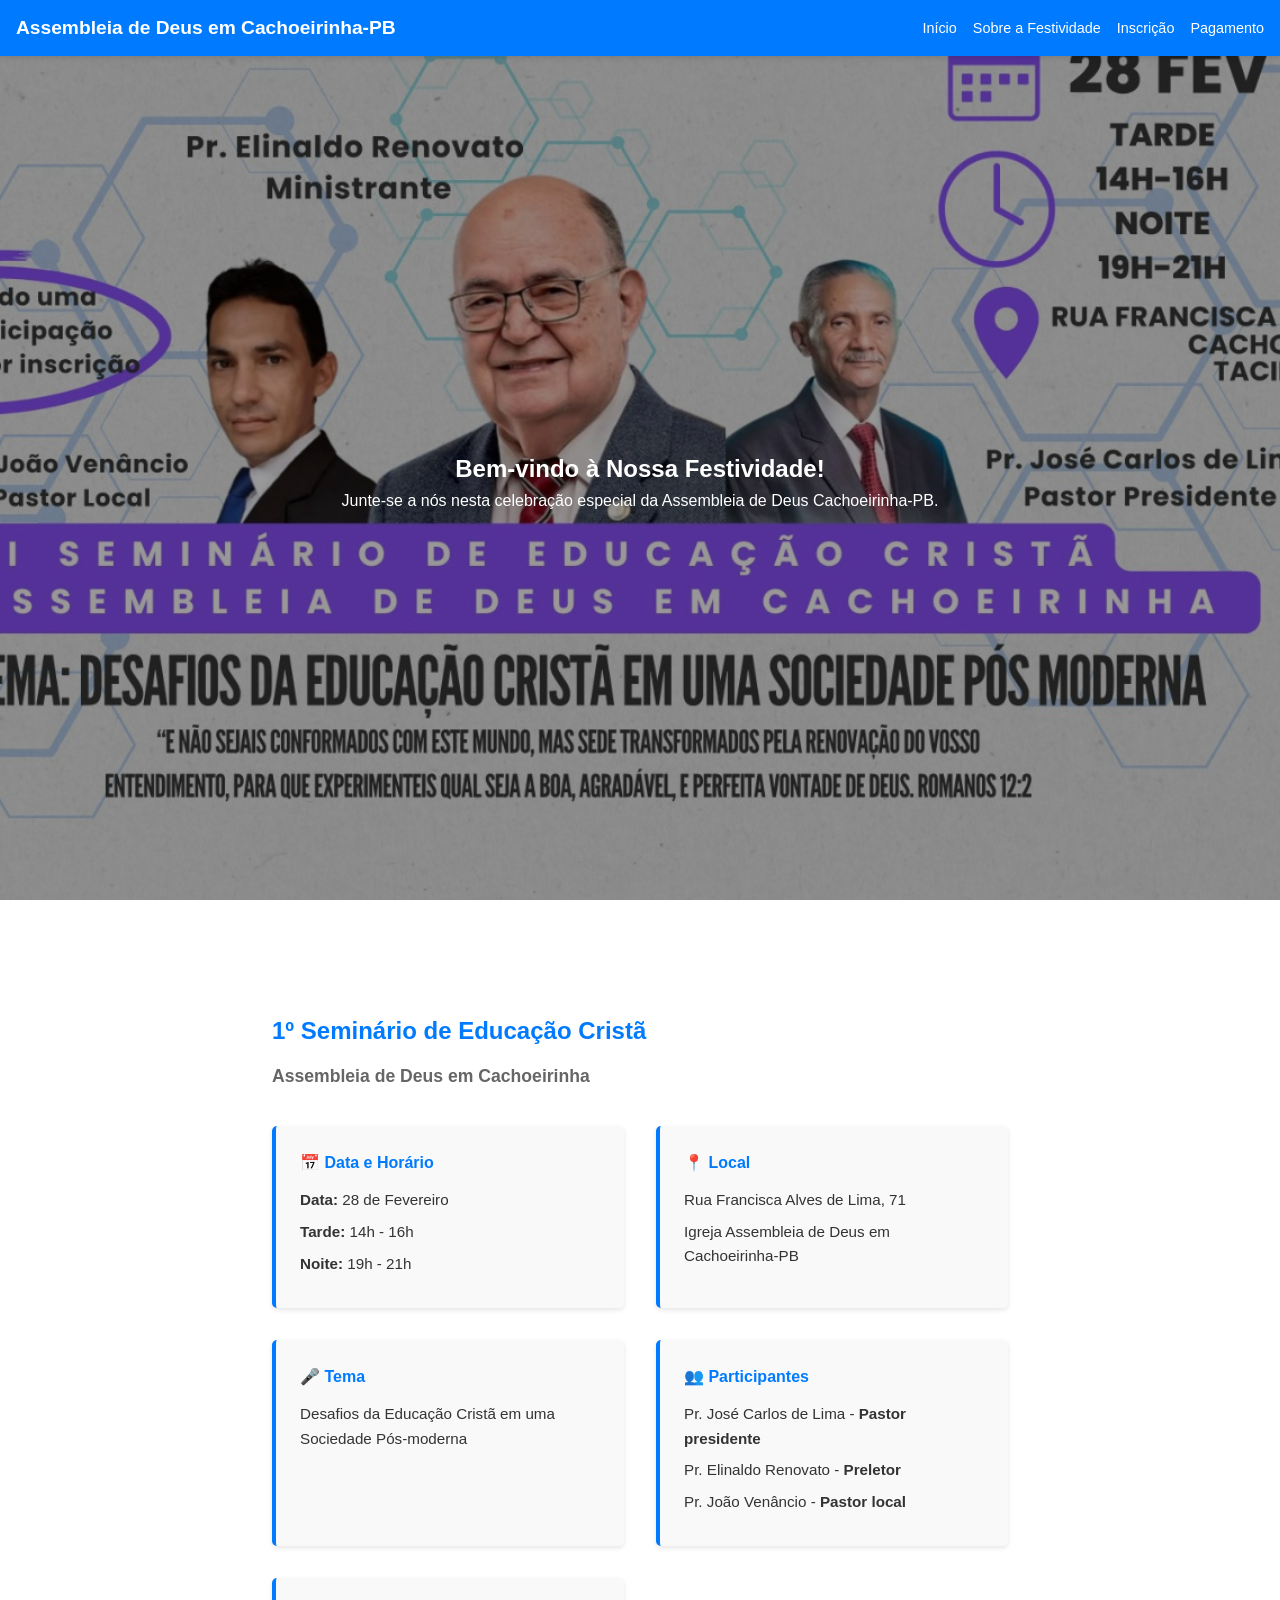
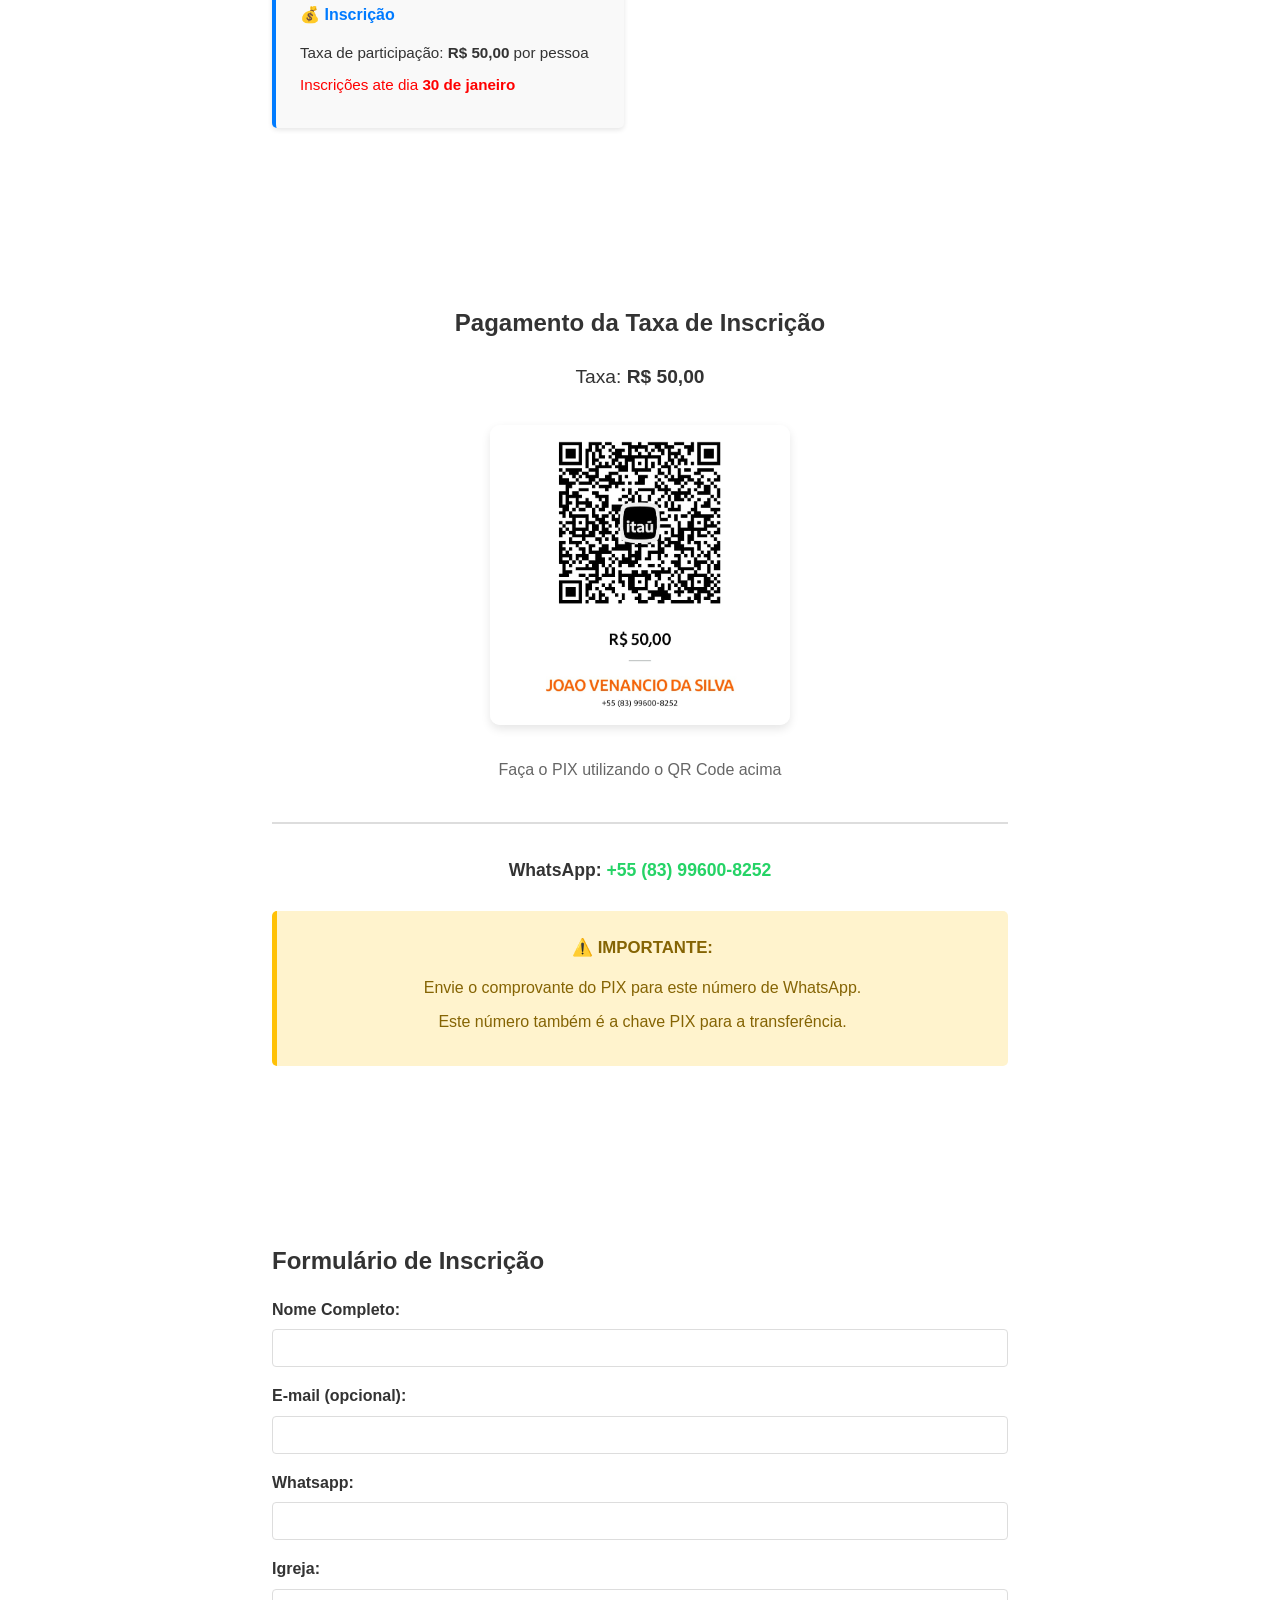
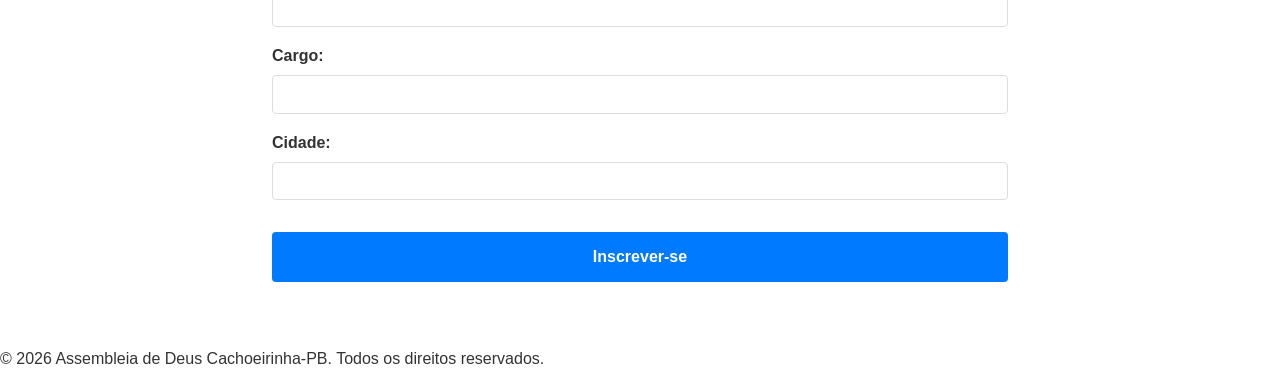
<file: index.html>
<!DOCTYPE html>
<html lang="pt-BR">
<head>
    <meta charset="UTF-8">
    <meta name="viewport" content="width=device-width, initial-scale=1.0">
    <title>Inscrição para a Festividade - Assembleia de Deus Cachoeirinha-PB</title>
    <link rel="stylesheet" href="./style.css">
</head>
<body>
    <header>
        <h1>Assembleia de Deus em Cachoeirinha-PB</h1>
        <nav>
            <a href="#hero">Início</a>
            <a href="#info">Sobre a Festividade</a>
            <a href="#form">Inscrição</a>
            <a href="#payment">Pagamento</a>
        </nav>
    </header>

    <section id="hero" class="hero">
        <div class="hero-content">
            <h2>Bem-vindo à Nossa Festividade!</h2>
            <p>Junte-se a nós nesta celebração especial da Assembleia de Deus Cachoeirinha-PB.</p>
        </div>
        <img src="image/image.png" alt="Festividade" class="hero-image-mobile">
    </section>

    <section id="info" class="info">
        <h2>1º Seminário de Educação Cristã</h2>
        <h3>Assembleia de Deus em Cachoeirinha</h3>
        
        <div class="info-content">
            <div class="info-box">
                <h4>📅 Data e Horário</h4>
                <p><strong>Data:</strong> 28 de Fevereiro</p>
                <p><strong>Tarde:</strong> 14h - 16h</p>
                <p><strong>Noite:</strong> 19h - 21h</p>
            </div>

            <div class="info-box">
                <h4>📍 Local</h4>
                <p>Rua Francisca Alves de Lima, 71</p>
                <p>Igreja Assembleia de Deus em Cachoeirinha-PB</p>
            </div>

            <div class="info-box">
                <h4>🎤 Tema</h4>
                <p>Desafios da Educação Cristã em uma Sociedade Pós-moderna</p>
            </div>

            <div class="info-box">
                <h4>👥 Participantes</h4>
                <p> Pr. José Carlos de Lima - <strong>Pastor presidente</strong></p>
                <p> Pr. Elinaldo Renovato - <strong>Preletor</strong></p>
                <p>Pr. João Venâncio - <strong>Pastor local</strong></p>
            </div>

            <div class="info-box">
                <h4>💰 Inscrição</h4>
                <p>Taxa de participação: <strong>R$ 50,00</strong> por pessoa</p>
                <p style="color: red;">Inscrições ate dia <strong>30 de janeiro</strong></p>
            </div>
        </div>
    </section>
    
    <section id="payment" class="payment">
        <h2>Pagamento da Taxa de Inscrição</h2>
        <p class="payment-info">Taxa: <strong>R$ 50,00</strong></p>
        <div class="qr-container">
            <img src="image/pix.png" alt="QR Code PIX" class="qr-code">
        </div>
        <p class="payment-instruction">Faça o PIX utilizando o QR Code acima</p>
        
        <div class="whatsapp-section">
            <p class="whatsapp-number"><strong>WhatsApp:</strong> <a href="https://wa.me/5583996008252" target="_blank">+55 (83) 99600-8252</a></p>
            <div class="payment-warning">
                <strong>⚠️ IMPORTANTE:</strong>
                <p>Envie o comprovante do PIX para este número de WhatsApp.</p>
                <p>Este número também é a chave PIX para a transferência.</p>
            </div>
        </div>
    </section>

    <section id="form" class="form-section">
        <h2>Formulário de Inscrição</h2>
        <form id="registration-form">
            <label for="name">Nome Completo:</label>
            <input type="text" id="name" name="name" required>

            <label for="email">E-mail (opcional):</label>
            <input type="email" id="email" name="email">

            <label for="whatsapp">Whatsapp:</label>
            <input type="tel" id="whatsapp" name="whatsapp" required>

            <label for="igreja">Igreja:</label>
            <input type="text" id="igreja" name="igreja" required>

            <label for="cargo">Cargo:</label>
            <input type="text" id="cargo" name="cargo" required>

            <label for="cidade">Cidade:</label>
            <input type="text" id="cidade" name="cidade" required>

            <button type="submit">Inscrever-se</button>
        </form>
    </section>


    <footer>
        <p>&copy; 2026 Assembleia de Deus Cachoeirinha-PB. Todos os direitos reservados.</p>
    </footer>

    <script src="./script.js"></script>
</body>
</html>
</file>
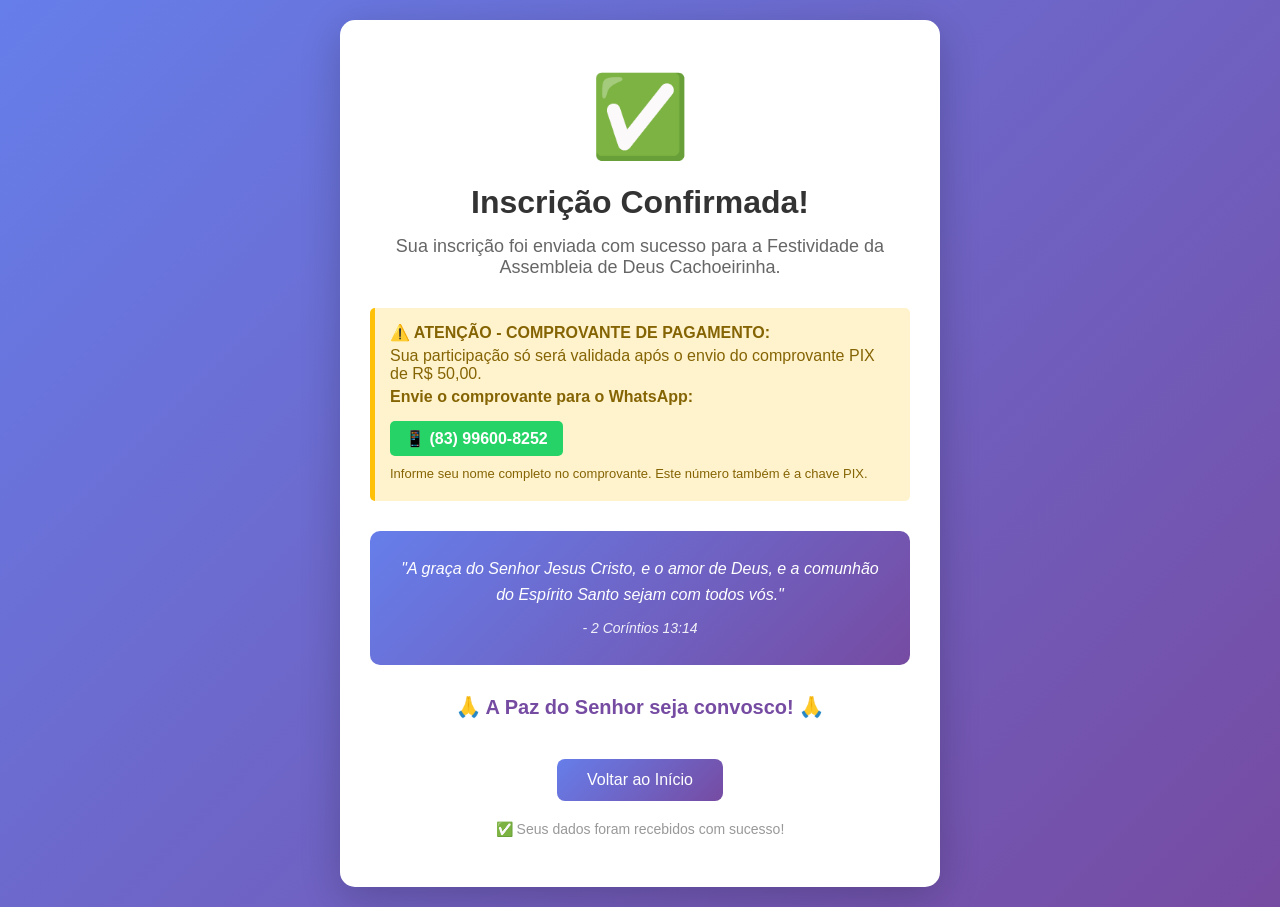
<file: success.html>
<!DOCTYPE html>
<html lang="pt-BR">
<head>
    <meta charset="UTF-8">
    <meta name="viewport" content="width=device-width, initial-scale=1.0">
    <title>Inscrição Confirmada - Festividade</title>
    <link href="https://fonts.googleapis.com/css2?family=Cinzel:wght@700&family=Great+Vibes&family=Libre+Baskerville:ital,wght@0,400;0,700;1,400&display=swap" rel="stylesheet">
    <style>
        * {
            margin: 0;
            padding: 0;
            box-sizing: border-box;
        }

        body {
            font-family: 'Arial', sans-serif;
            background: linear-gradient(135deg, #667eea 0%, #764ba2 100%);
            min-height: 100vh;
            display: flex;
            align-items: center;
            justify-content: center;
            padding: 20px;
        }

        .success-container {
            background: white;
            border-radius: 15px;
            box-shadow: 0 10px 40px rgba(0, 0, 0, 0.2);
            max-width: 600px;
            width: 100%;
            padding: 50px 30px;
            text-align: center;
            animation: slideIn 0.6s ease-out;
        }

        @keyframes slideIn {
            from {
                opacity: 0;
                transform: translateY(-30px);
            }
            to {
                opacity: 1;
                transform: translateY(0);
            }
        }

        .success-icon {
            font-size: 80px;
            margin-bottom: 20px;
            animation: bounce 0.8s ease-out;
        }

        @keyframes bounce {
            0%, 100% {
                transform: translateY(0);
            }
            50% {
                transform: translateY(-20px);
            }
        }

        h1 {
            color: #333;
            font-size: 32px;
            margin-bottom: 15px;
        }

        .subtitle {
            color: #666;
            font-size: 18px;
            margin-bottom: 30px;
        }

        .bible-verse {
            background: linear-gradient(135deg, #667eea 0%, #764ba2 100%);
            color: white;
            padding: 25px;
            border-radius: 10px;
            margin: 30px 0;
            font-style: italic;
            line-height: 1.6;
        }

        .verse-text {
            font-size: 16px;
            margin-bottom: 10px;
        }

        .verse-reference {
            font-size: 14px;
            opacity: 0.9;
            margin-top: 10px;
        }

        .peace-message {
            font-size: 20px;
            color: #764ba2;
            margin-top: 30px;
            font-weight: bold;
        }

        .button-container {
            margin-top: 40px;
        }

        .btn {
            display: inline-block;
            background: linear-gradient(135deg, #667eea 0%, #764ba2 100%);
            color: white;
            padding: 12px 30px;
            text-decoration: none;
            border-radius: 8px;
            font-size: 16px;
            transition: transform 0.3s, box-shadow 0.3s;
            border: none;
            cursor: pointer;
        }

        .btn:hover {
            transform: translateY(-2px);
            box-shadow: 0 5px 20px rgba(0, 0, 0, 0.2);
        }

        .info-text {
            color: #999;
            font-size: 14px;
            margin-top: 20px;
        }
        
        .warning-box {
            background: #fff3cd;
            border-left: 5px solid #ffc107;
            padding: 15px;
            border-radius: 5px;
            margin: 20px 0;
            text-align: left;
        }
        
        .warning-box strong {
            color: #856404;
        }
        
        .warning-box p {
            color: #856404;
            margin: 5px 0;
        }
        
        .whatsapp-link {
            display: inline-block;
            background: #25D366;
            color: white;
            padding: 8px 15px;
            border-radius: 5px;
            text-decoration: none;
            margin-top: 10px;
            font-weight: bold;
        }
        
        .whatsapp-link:hover {
            background: #128C7E;
        }
    </style>
</head>
<body>
    <div class="success-container">
        <div class="success-icon">✅</div>
        <h1>Inscrição Confirmada!</h1>
        <p class="subtitle">Sua inscrição foi enviada com sucesso para a Festividade da Assembleia de Deus Cachoeirinha.</p>

        <div class="warning-box">
            <strong>⚠️ ATENÇÃO - COMPROVANTE DE PAGAMENTO:</strong>
            <p>Sua participação só será validada após o envio do comprovante PIX de R$ 50,00.</p>
            <p><strong>Envie o comprovante para o WhatsApp:</strong></p>
            <a href="https://wa.me/5583996008252" target="_blank" class="whatsapp-link">
                📱 (83) 99600-8252
            </a>
            <p style="margin-top: 10px; font-size: 13px;">
                Informe seu nome completo no comprovante. Este número também é a chave PIX.
            </p>
        </div>

        <div class="bible-verse">
            <div class="verse-text" id="verseText"></div>
            <div class="verse-reference" id="verseReference"></div>
        </div>

        <div class="peace-message">
            🙏 A Paz do Senhor seja convosco! 🙏
        </div>

        <div class="button-container">
            <a href="index.html" class="btn">Voltar ao Início</a>
        </div>

        <p class="info-text">✅ Seus dados foram recebidos com sucesso!</p>
    </div>

    <script>
        // Versículos bíblicos
        const verses = [
            {
                text: "Porque Deus amou o mundo de tal maneira que deu o seu Filho unigênito, para que todo aquele que nele crê não pereça, mas tenha a vida eterna.",
                reference: "João 3:16"
            },
            {
                text: "A graça do Senhor Jesus Cristo, e o amor de Deus, e a comunhão do Espírito Santo sejam com todos vós.",
                reference: "2 Coríntios 13:14"
            },
            {
                text: "Portanto, se alguém está em Cristo, é nova criação. As coisas antigas já se foram; eis que surgiram coisas novas!",
                reference: "2 Coríntios 5:17"
            },
            {
                text: "Porque somos feitura de Deus, criados em Cristo Jesus para as boas obras, as quais Deus de antemão preparou para que andássemos nelas.",
                reference: "Efésios 2:10"
            },
            {
                text: "Alegra-te sempre no Senhor; outra vez digo, alegra-te. A vossa moderação seja conhecida de todos os homens. Perto está o Senhor.",
                reference: "Filipenses 4:4-5"
            },
            {
                text: "Porque o Senhor é bom; a sua misericórdia dura para sempre, e a sua fidelidade por todas as gerações.",
                reference: "Salmos 100:5"
            },
            {
                text: "Confiai no Senhor de todo o vosso coração e não vos estribes na vossa própria prudência. Reconhecei-o em todos os vossos caminhos, e ele endireitará as vossas veredas.",
                reference: "Provérbios 3:5-6"
            },
            {
                text: "Assim, pois, a fé vem pelo ouvir, e o ouvir pela palavra de Cristo.",
                reference: "Romanos 10:17"
            },
            {
                text: "Porque nada será impossível para Deus.",
                reference: "Lucas 1:37"
            },
            {
                text: "E a paz de Deus, que excede todo o entendimento, guardará o vosso coração e a vossa mente em Cristo Jesus.",
                reference: "Filipenses 4:7"
            }
        ];

        // Função para obter versículo aleatório
        function getRandomVerse() {
            return verses[Math.floor(Math.random() * verses.length)];
        }

        // Mostrar versículo aleatório
        window.addEventListener('load', function() {
            const randomVerse = getRandomVerse();
            document.getElementById('verseText').textContent = `"${randomVerse.text}"`;
            document.getElementById('verseReference').textContent = `- ${randomVerse.reference}`;
        });
    </script>
</body>
</html>
</file>
<file: style.css>
* {
    margin: 0;
    padding: 0;
    box-sizing: border-box;
}

body {
    font-family: Arial, sans-serif;
    line-height: 1.6;
    color: #333;
    animation: fadeIn 1s ease-in;
}

@keyframes fadeIn {
    from { opacity: 0; }
    to { opacity: 1; }
}

header {
    position: fixed;
    top: 0;
    width: 100%;
    background-color: #007bff;
    color: white;
    padding: 0.8em 1em;
    z-index: 100;
    display: flex;
    justify-content: space-between;
    align-items: center;
    animation: slideDown 0.5s ease-out;
    box-shadow: 0 2px 5px rgba(0, 0, 0, 0.1);
}

header h1 {
    font-size: 1.2em;
    margin: 0;
    flex: 1;
}

header nav {
    display: flex;
    gap: 1em;
    flex-wrap: wrap;
}

header nav a {
    color: white;
    text-decoration: none;
    font-size: 0.9em;
    white-space: nowrap;
    transition: opacity 0.3s ease;
}

header nav a:hover {
    opacity: 0.8;
}

@keyframes slideDown {
    from { transform: translateY(-100%); }
    to { transform: translateY(0); }
}

@media (max-width: 768px) {
    header {
        flex-direction: column;
        gap: 0.8em;
        padding: 0.8em;
    }

    header h1 {
        font-size: 1em;
        text-align: center;
    }

    header nav {
        width: 100%;
        justify-content: center;
        gap: 0.5em;
    }

    header nav a {
        font-size: 0.8em;
        padding: 0.3em 0.6em;
        background-color: rgba(255, 255, 255, 0.1);
        border-radius: 3px;
    }
}

.hero {
    height: 100vh;
    background-image: url('image/image.png');
    background-size: cover;
    background-position: center;
    background-attachment: fixed;
    display: flex;
    align-items: center;
    justify-content: center;
    text-align: center;
    color: white;
    position: relative;
    filter: grayscale(0%);
    transition: filter 0.1s ease-out;
}

@media (max-width: 768px) {
    .hero {
        display: flex;
        flex-direction: column;
        align-items: center;
        justify-content: flex-start;
        height: auto;
        padding: 2em 1em;
        background-image: none;
    }

    .hero::before {
        display: none;
    }

    .hero-content {
        text-align: center;
        margin-top: 0;
        animation: fadeInUp 1s ease-out both;
    }

    .hero-content h2 {
        font-size: 1.5em;
    }

    .hero-content p {
        font-size: 0.95em;
    }

    .hero-image-mobile {
        display: block !important;
        max-width: 85% !important;
        width: 85% !important;
        height: auto !important;
        border-radius: 10px;
        box-shadow: 0 4px 10px rgba(0, 0, 0, 0.1);
        margin: 1.5em auto 0 auto;
    }
}

.hero::before {
    content: '';
    position: absolute;
    top: 0;
    left: 0;
    width: 100%;
    height: 100%;
    background: rgba(0, 0, 0, 0.4);
    pointer-events: none;
}

.hero-content {
    position: relative;
    z-index: 1;
    animation: fadeInUp 1s ease-out 0.5s both;
    margin-top: 4em;
}

@keyframes fadeInUp {
    from { opacity: 0; transform: translateY(30px); }
    to { opacity: 1; transform: translateY(0); }
}

.hero-photo {
    max-width: 300px;
    margin-top: 2em;
    border-radius: 10px;
    animation: zoomIn 1s ease-out 1s both;
}

.hero-image-mobile {
    display: none;
    width: 100%;
    height: auto;
}

@keyframes zoomIn {
    from { transform: scale(0.8); opacity: 0; }
    to { transform: scale(1); opacity: 1; }
}

.info, .form-section, .payment {
    padding: 4em 2em;
    max-width: 800px;
    margin: 0 auto;
    animation: fadeIn 1s ease-in;
    margin-top: 3em;
}

.info h2 {
    color: #007bff;
    margin-bottom: 0.5em;
}

.info h3 {
    color: #666;
    margin-bottom: 2em;
    font-size: 1.1em;
}

.info-content {
    display: grid;
    grid-template-columns: repeat(auto-fit, minmax(250px, 1fr));
    gap: 2em;
    margin-top: 2em;
}

.info-box {
    background-color: #f9f9f9;
    padding: 1.5em;
    border-left: 4px solid #007bff;
    border-radius: 5px;
    box-shadow: 0 2px 5px rgba(0, 0, 0, 0.1);
}

.info-box h4 {
    color: #007bff;
    margin-bottom: 0.8em;
}

.info-box p {
    margin: 0.5em 0;
    font-size: 0.95em;
}

@media (max-width: 768px) {
    .info-content {
        grid-template-columns: 1fr;
        gap: 1.5em;
    }

    .info, .form-section, .payment {
        padding: 2em 1.5em;
    }
}

.form-section form {
    display: flex;
    flex-direction: column;
}

.form-section label {
    margin-top: 1em;
    font-weight: bold;
    color: #333;
}

.form-section input, .form-section textarea {
    padding: 0.8em;
    margin-top: 0.5em;
    border: 1px solid #ddd;
    border-radius: 4px;
    font-family: Arial, sans-serif;
}

.form-section input:focus, .form-section textarea:focus {
    outline: none;
    border-color: #007bff;
    box-shadow: 0 0 5px rgba(0, 123, 255, 0.5);
}

.form-section button {
    margin-top: 2em;
    padding: 1em;
    background-color: #007bff;
    color: white;
    border: none;
    cursor: pointer;
    border-radius: 4px;
    font-size: 1em;
    font-weight: bold;
    transition: background-color 0.3s ease;
}

.form-section button:hover {
    background-color: #0056b3;
}

.payment {
    text-align: center;
}

.payment-info {
    font-size: 1.2em;
    margin: 1em 0;
}

.qr-container {
    display: flex;
    justify-content: center;
    margin: 2em 0;
}

.qr-code {
    max-width: 300px;
    width: 100%;
    height: auto;
    border-radius: 10px;
    box-shadow: 0 4px 10px rgba(0, 0, 0, 0.1);
}

.payment-instruction {
    font-size: 1em;
    color: #666;
    margin-top: 1.5em;
}

.whatsapp-section {
    margin-top: 2.5em;
    padding-top: 2em;
    border-top: 2px solid #ddd;
}

.whatsapp-number {
    font-size: 1.1em;
    margin-bottom: 1.5em;
}

.whatsapp-number a {
    color: #25d366;
    text-decoration: none;
    font-weight: bold;
    transition: color 0.3s ease;
}

.whatsapp-number a:hover {
    color: #1abc9c;
}

.payment-warning {
    background-color: #fff3cd;
    border-left: 5px solid #ffc107;
    padding: 1.5em;
    border-radius: 5px;
    margin-top: 1em;
}

.payment-warning strong {
    color: #856404;
    display: block;
    margin-bottom: 0.8em;
    font-size: 1.05em;
}

.payment-warning p {
    color: #856404;
    margin: 0.5em 0;
    line-height: 1.6;
}

@media (max-width: 768px) {
    .form-section input, .form-section textarea {
        padding: 0.6em;
        font-size: 16px;
    }

    .form-section button {
        padding: 0.8em;
        font-size: 0.95em;
    }

    .qr-code {
        max-width: 250px;
    }

    .whatsapp-section {
        margin-top: 1.5em;
        padding-top: 1.5em;
    }

    .payment-warning {
        padding: 1em;
    }
}
}

footer {
    background-color: #f4f4f4;
    text-align: center;
    padding: 2em 1em;
    margin-top: 3em;
    border-top: 1px solid #ddd;
}

/* Espaço para o header fixo */
html {
    scroll-behavior: smooth;
}

body {
    padding-top: 0;
    margin-top: 0;
}

header + section {
    margin-top: 0;
    padding-top: 0;
}
</file>
